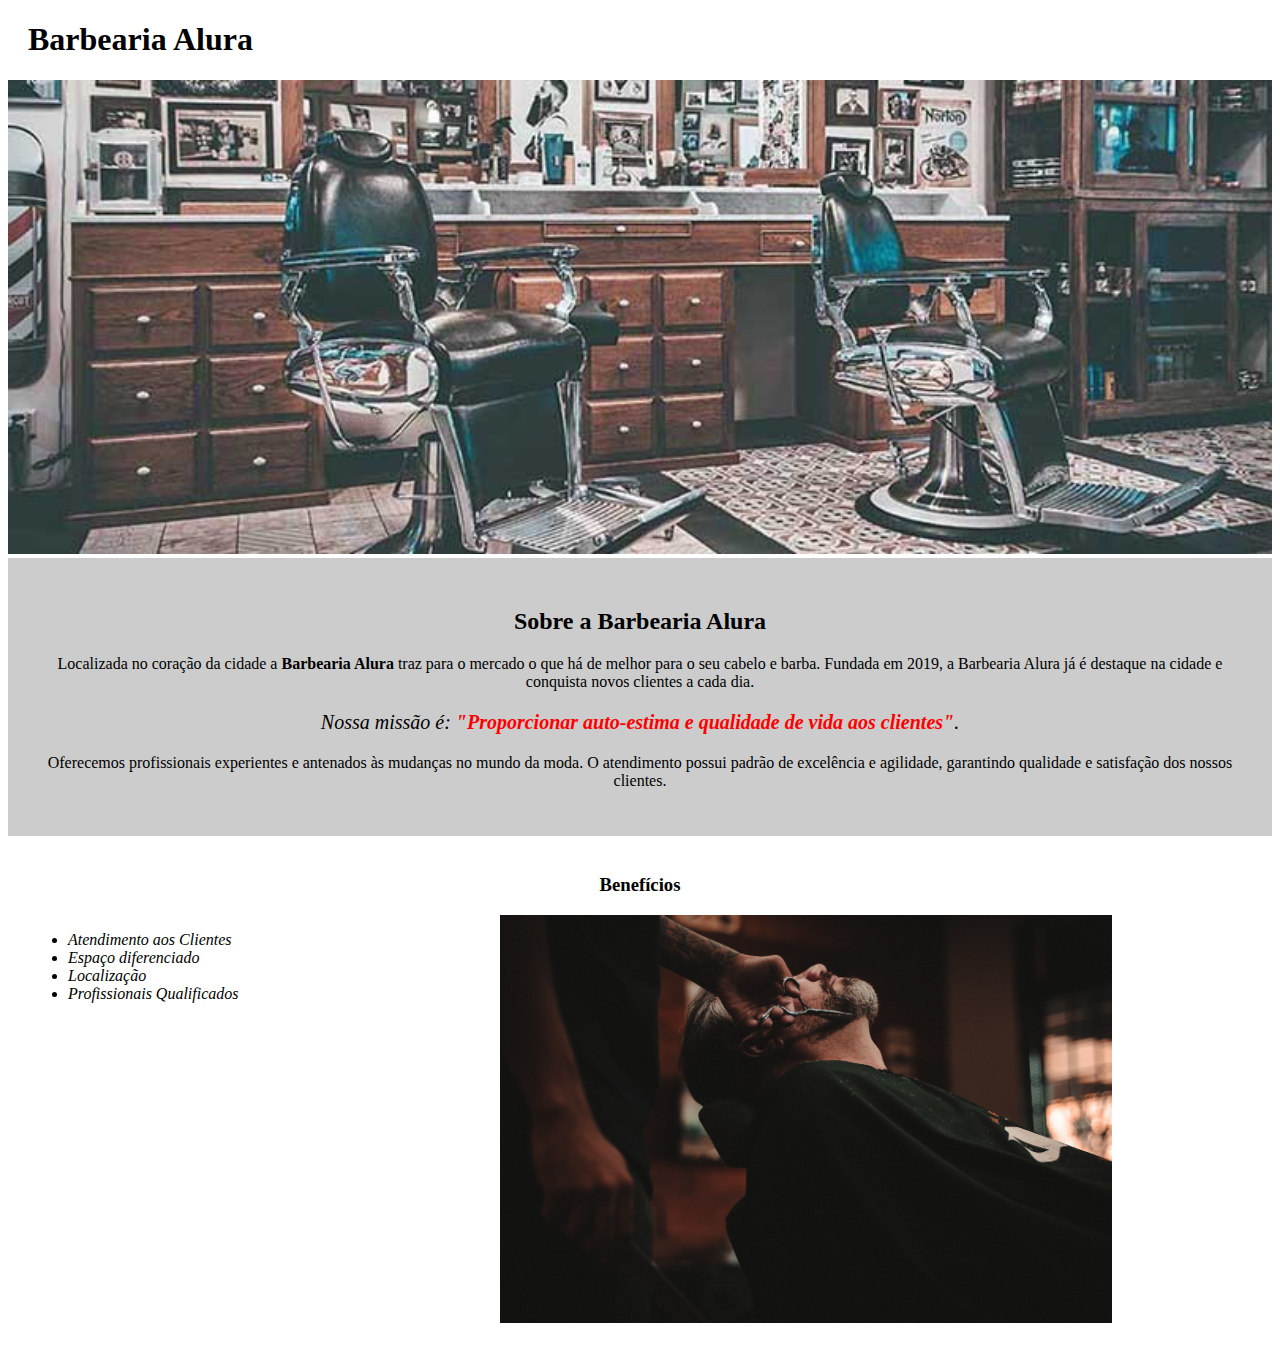
<file: index.html>
<!DOCTYPE html>
<html lang="pt-br">
	<head>
		<meta charset="UTF-8">
		<title>Barbearia Alura</title>
		<link rel="stylesheet" href="style.css">
	</head>

	<body>
		<header>
			<h1 class="titulo-principal">Barbearia Alura</h1>
		</header>
		<img id="banner" src="banner.jpg">
		<div class="principal">
			<h2 class="titulo-centralizado">Sobre a Barbearia Alura</h2>
	 
			<p>Localizada no coração da cidade a <strong>Barbearia Alura</strong> traz para o mercado o que há de melhor para o seu cabelo e barba. Fundada em 2019, a Barbearia Alura já é destaque na cidade e conquista novos clientes a cada dia.</p>

			<p id="missao"><em>Nossa missão é: <strong>"Proporcionar auto-estima e qualidade de vida aos clientes"</strong>.</em></p>

			<p>Oferecemos profissionais experientes e antenados às mudanças no mundo da moda. O atendimento possui padrão de excelência e agilidade, garantindo qualidade e satisfação dos nossos clientes.</p>
		</div>

		<div class="beneficios">
			<h3 class="titulo-centralizado">Benefícios</h3>

			<ul>
				<li class="itens">Atendimento aos Clientes</li>
				<li class="itens">Espaço diferenciado</li>
				<li class="itens">Localização</li>
				<li class="itens">Profissionais Qualificados</li>
			</ul>

			<img src="beneficios.jpg" class="imagembeneficios">
		</div>
	</body>
</html>
</file>
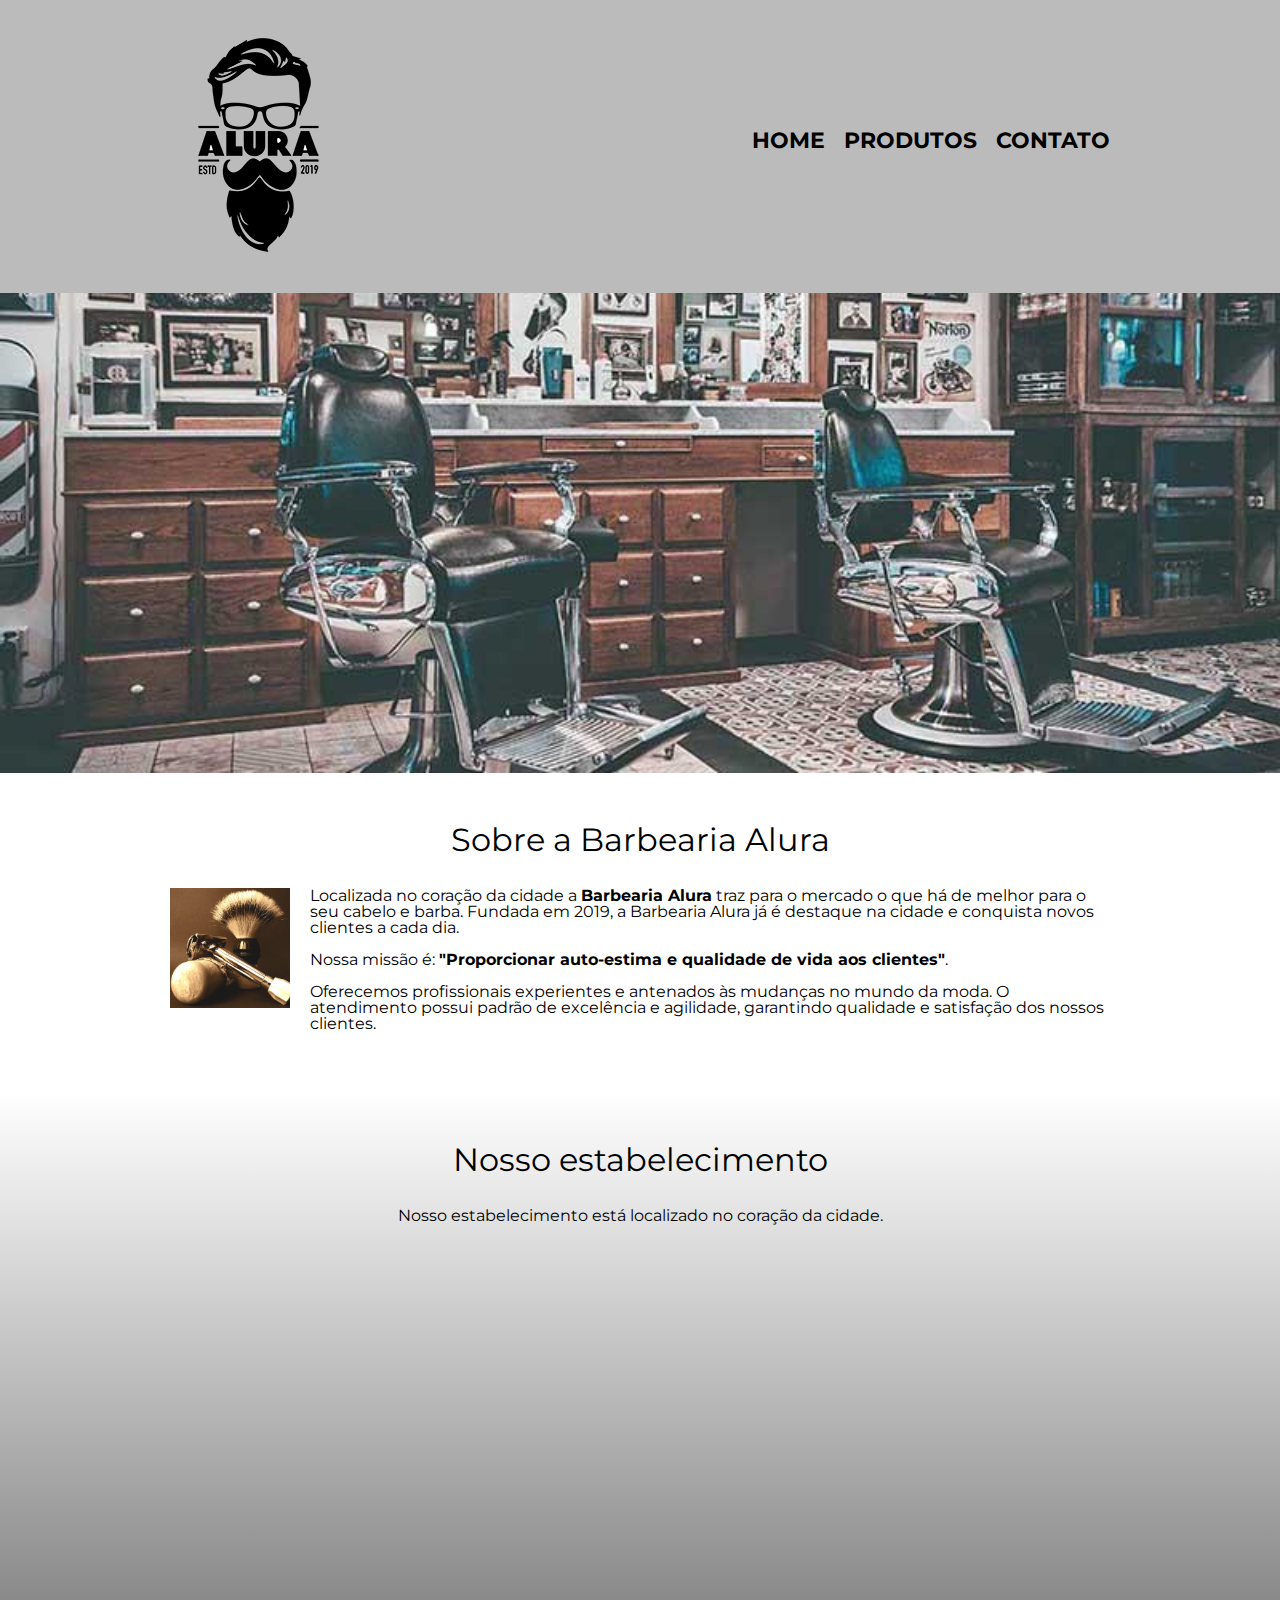
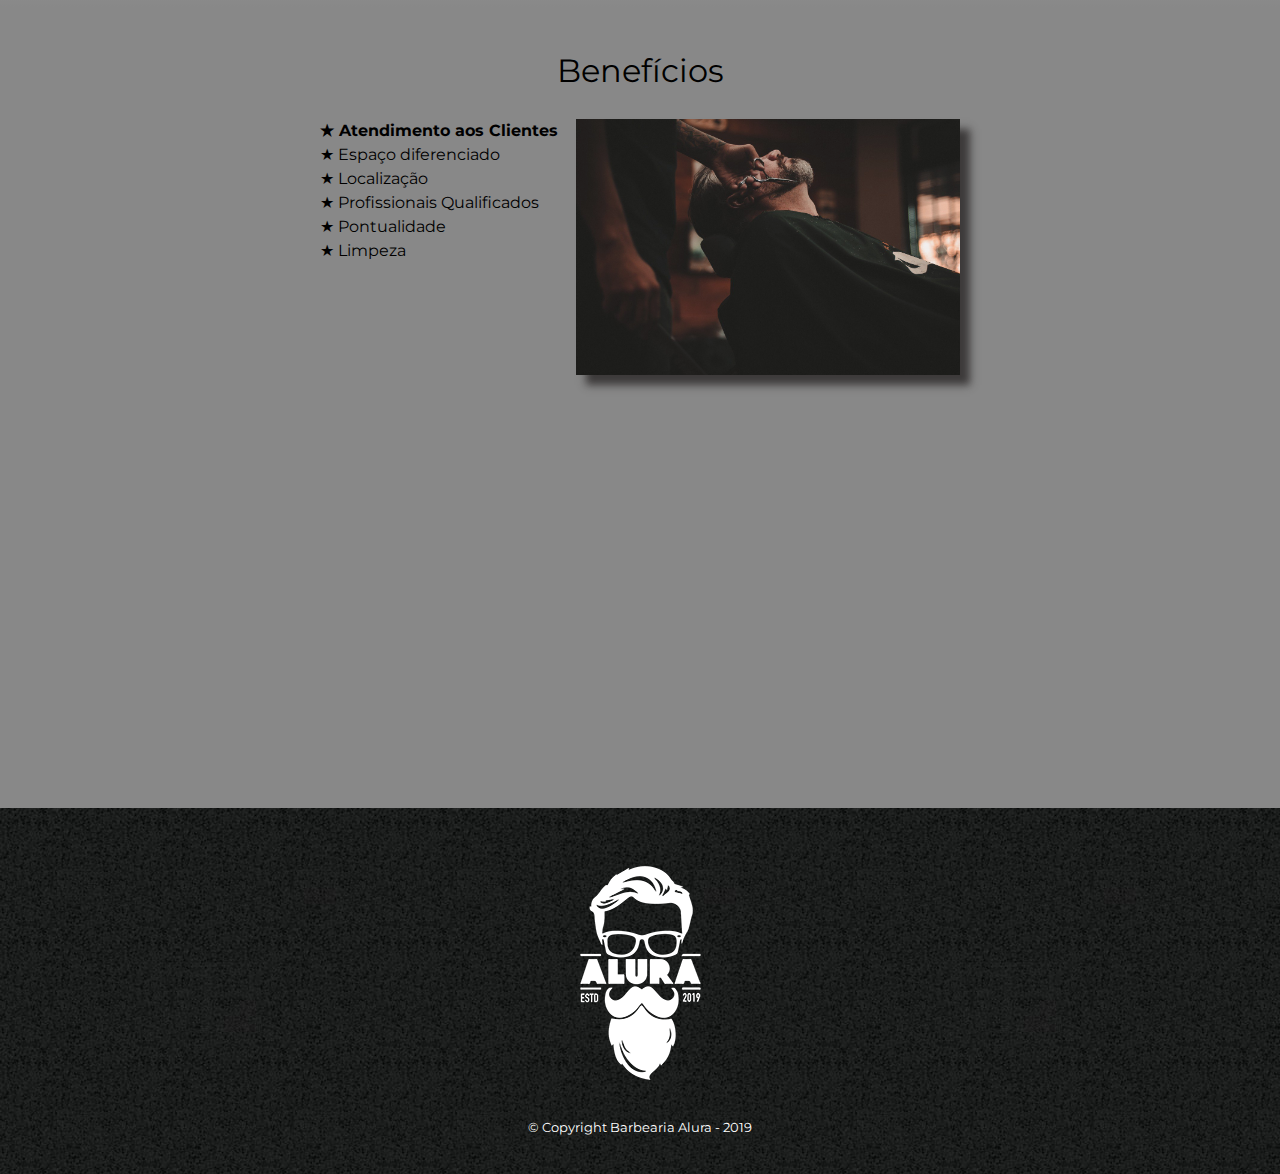
<file: barbearialura/index.html>
<!DOCTYPE html>
<html lang="pt-br">
	<head>
		<meta charset="UTF-8">
        <meta name="viewport" content="width=device-width, initial-scale=1.0">
		<title>Barbearia Alura</title>
        <link rel="stylesheet" href="reset.css">
		<link rel="stylesheet" href="style.css">
        <link href="https://fonts.googleapis.com/css2?family=Montserrat&display=swap" rel="stylesheet">
	</head>

	<body>
		<header>
            <div class="caixadocabecalho">
                <h1> <img src="logo.png" alt="Logo da Barbearia Alura"> </h1>
                <nav>
                    <ul class="navegacao"> 
                        <li><a href="index.html">Home</a></li>
                        <li><a href="produtos.html">Produtos</a></li>
                        <li><a href="contato.html">Contato</a></li>
                    </ul>
                </nav>
            </div>
        </header>

		<img class="banner" src="banner.jpg">

        <main>
            <section class="principal">
                <div class="conteudo-principal">
                    <h2 class="titulo-principal">Sobre a Barbearia Alura</h2>

                    <img src="utensilios.jpg" class="imagemutensilios" alt="utensilios de um bardeiro">
            
                    <p>Localizada no coração da cidade a <strong>Barbearia Alura</strong> traz para o mercado o que há de melhor para o seu cabelo e barba. Fundada em 2019, a Barbearia Alura já é destaque na cidade e conquista novos clientes a cada dia.</p>

                    <p>Nossa missão é: <strong>"Proporcionar auto-estima e qualidade de vida aos clientes"</strong>.</p>

                    <p>Oferecemos profissionais experientes e antenados às mudanças no mundo da moda. O atendimento possui padrão de excelência e agilidade, garantindo qualidade e satisfação dos nossos clientes.</p>
                </div>        
            </section>

            <section class="mapa">
                    <h3 class="titulo-principal">Nosso estabelecimento</h3>
                    <p>Nosso estabelecimento está localizado no coração da cidade.</p>
                    <div class="conteudo-mapa">
                        <iframe src="https://www.google.com/maps/embed?pb=!1m18!1m12!1m3!1d3657.1066935141275!2d-46.65391084888617!3d-23.564611267523528!2m3!1f0!2f0!3f0!3m2!1i1024!2i768!4f13.1!3m3!1m2!1s0x94ce59541c6c79c3%3A0x36b90a85f0f8cb33!2sGrupo%20Alura!5e0!3m2!1sen!2sbr!4v1662566641187!5m2!1sen!2sbr" width="100%" height="300" style="border:0;" allowfullscreen="" loading="lazy" referrerpolicy="no-referrer-when-downgrade"></iframe>
                    </div>
            </section>

            <section class="beneficios">
                <h3 class="titulo-principal">Benefícios</h3>

                <div class="conteudo-beneficios">
                    <ul class="lista-beneficios">
                        <li class="itens">Atendimento aos Clientes</li>
                        <li class="itens">Espaço diferenciado</li>
                        <li class="itens">Localização</li>
                        <li class="itens">Profissionais Qualificados</li>
                        <li class="itens">Pontualidade</li>
                        <li class="itens">Limpeza</li>
                    </ul><img src="beneficios.jpg" class="imagem-beneficios" alt="homem cortando a barba">
                </div>
                
                <div class="video">
                    <iframe width="100%" height="315" src="https://www.youtube.com/embed/wcVVXUV0YUY" frameborder="0" allow="accelerometer; autoplay; encrypted-media; gyroscope; picture-in-picture" allowfullscreen></iframe>
                </div>    
            </section>
        </main>

        <footer>
            <img src="logo-branco.png" alt="Logo da Barbearia Alura">
            <p class="copyright"> &#169; Copyright Barbearia Alura - 2019</p>
        </footer>
	</body>
</html>
</file>
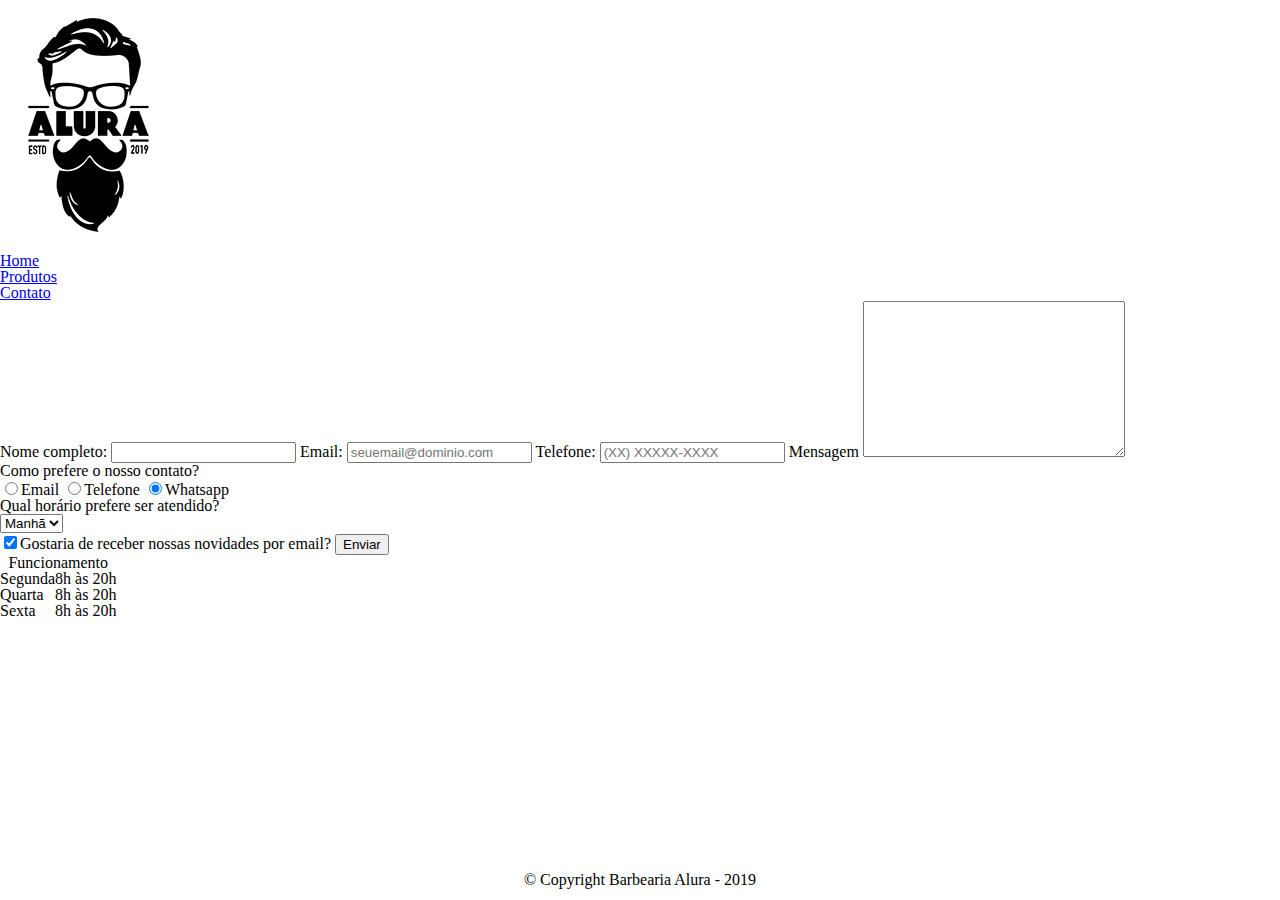
<file: contato.html>
<!DOCTYPE html>
<html lang="pt-br">
    <head>
        <meta charset="UTF-8">
        <title>Barbearia Alura - Contato</title>
        <link rel="stylesheet" href="reset.css">
        <link rel="stylesheet" href="style.css">
    </head>
    <body>
        <header>
            <div class="caixa">
                <h1> <img src="logo.png" alt="Logo da Barbearia Alura"> </h1>
                <nav>
                    <ul class="navegacao"> 
                        <li><a href="index.html">Home</a></li>
                        <li><a href="produtos.html">Produtos</a></li>
                        <li><a href="contato.html">Contato</a></li>
                    </ul>
                </nav>
            </div>
        </header>

        <main id="principal">
            <form>
                <label for="nomecompleto">Nome completo:</label>
                <input type="text" id="nomecompleto" class="input-padrao" required>

                <label for="email">Email:</label>
                <input type="email" id="email" class="input-padrao" required placeholder="seuemail@dominio.com">

                <label for="telefone">Telefone:</label>
                <input type="tel" id="telefone" class="input-padrao" required placeholder="(XX) XXXXX-XXXX">

                <label for="mensagem">Mensagem</label>
                <textarea cols="30" rows="10" id="mensagem" class="input-padrao"></textarea>

                <fieldset> <!-- grupo de campos do formulário -->
                    <legend>Como prefere o nosso contato?</legend> <!-- título de um grupo de campos do formulário -->
                    <label for="radio-email"><input type="radio" name="contato" value="email" id="radio-email">Email</label>
                    <label for="radio-telefone"><input type="radio" name="contato" value="telefone" id="radio-telefone">Telefone</label>
                    <label for="radio-whatsapp"><input type="radio" name="contato" value="whatsapp" id="radio-whatsapp" checked>Whatsapp</label>
                </fieldset>

                <fieldset>
                    <legend>Qual horário prefere ser atendido?</legend>
                    <select>
                        <option>Manhã</option>
                        <option>Tarde</option>
                        <option>Noite</option>
                    </select>
                </fieldset>

                <label class="checkbox"><input type="checkbox" checked>Gostaria de receber nossas novidades por email?</label>
                
                <input type="submit" value="Enviar" class="enviar">
            </form>

            <table>
                <thead>
                    <tr> 
                        <th colspan="2">Funcionamento</th> <!-- colspan agrupa as colunas -->
                    </tr>
                </thead>    
                <tbody>
                    <tr> 
                        <td>Segunda</td>
                        <td>8h às 20h</td>
                    </tr>
                    <tr> 
                        <td>Quarta</td>
                        <td>8h às 20h </td>
                    </tr>
                    <tr> 
                        <td>Sexta</td>
                        <td>8h às 20h </td>
                    </tr>
                </tbody>
            </table>
        </main>
            
        <footer>
            <img src="logo-branco.png" alt="Logo da Barbearia Alura">
            <p class="copyright"> &#169; Copyright Barbearia Alura - 2019</p>
        </footer>
    </body>
</html>
</file>
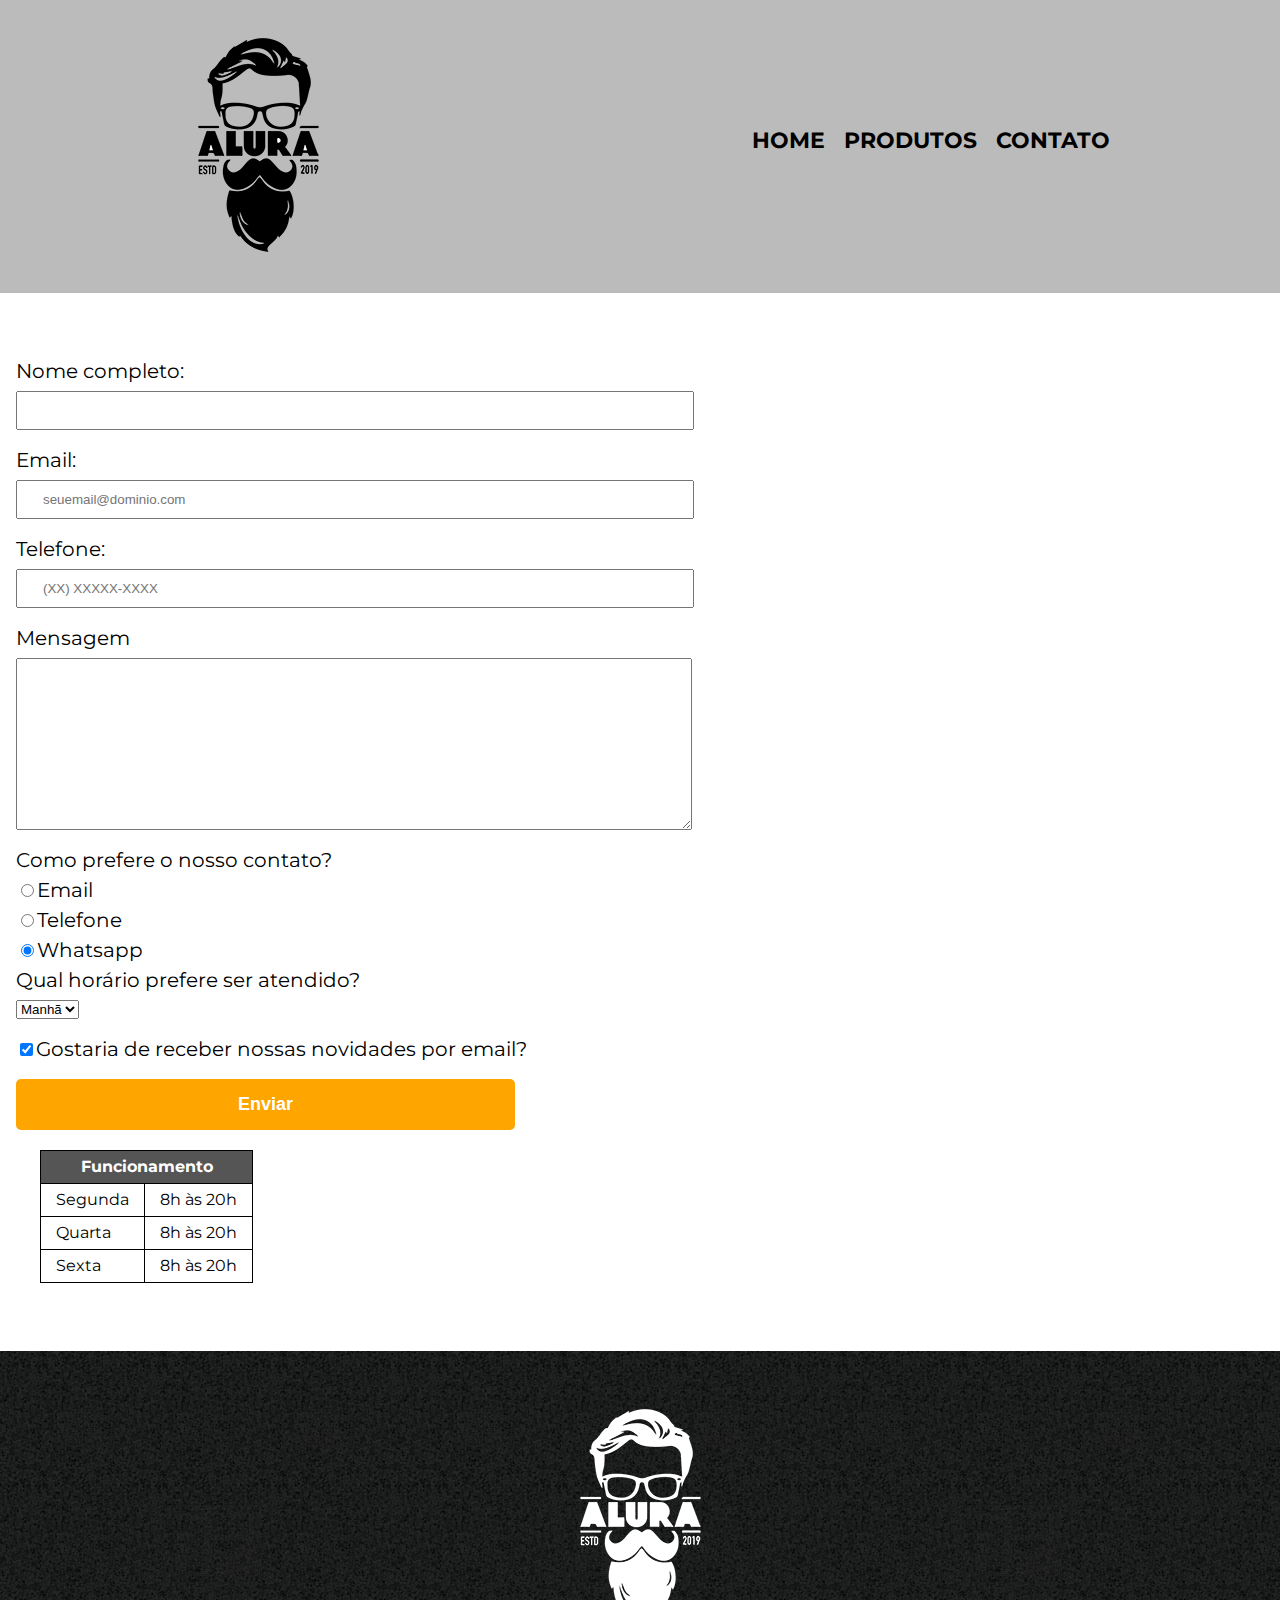
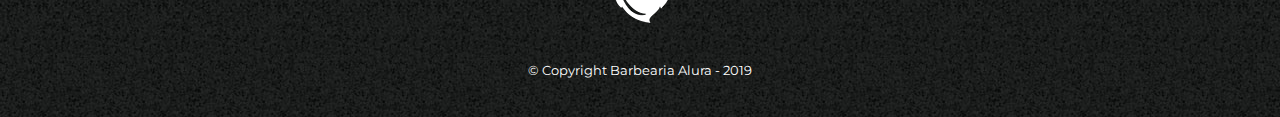
<file: barbearialura/contato.html>
<!DOCTYPE html>
<html lang="pt-br">
	<head>
		<meta charset="UTF-8">
        <meta name="viewport" content="width=device-width">
		<title>Barbearia Alura</title>
        <link rel="stylesheet" href="reset.css">
		<link rel="stylesheet" href="style.css">
        <link href="https://fonts.googleapis.com/css2?family=Montserrat&display=swap" rel="stylesheet">
	</head>

    <body>
        <header>
            <div class="caixadocabecalho">
                <h1> <img src="logo.png" alt="Logo da Barbearia Alura"> </h1>
                <nav>
                    <ul class="navegacao"> 
                        <li><a href="index.html">Home</a></li>
                        <li><a href="produtos.html">Produtos</a></li>
                        <li><a href="contato.html">Contato</a></li>
                    </ul>
                </nav>
            </div>
        </header>

        <main class="principal">
            <form>
                <label for="nomecompleto">Nome completo:</label>
                <input type="text" id="nomecompleto" class="input-padrao" required>

                <label for="email">Email:</label>
                <input type="email" id="email" class="input-padrao" required placeholder="seuemail@dominio.com">

                <label for="telefone">Telefone:</label>
                <input type="tel" id="telefone" class="input-padrao" required placeholder="(XX) XXXXX-XXXX">

                <label for="mensagem">Mensagem</label>
                <textarea cols="30" rows="10" id="mensagem" class="input-padrao"></textarea>

                <fieldset> <!-- grupo de campos do formulário -->
                    <legend>Como prefere o nosso contato?</legend> <!-- título de um grupo de campos do formulário -->
                    <label for="radio-email"><input type="radio" name="contato" value="email" id="radio-email">Email</label>
                    <label for="radio-telefone"><input type="radio" name="contato" value="telefone" id="radio-telefone">Telefone</label>
                    <label for="radio-whatsapp"><input type="radio" name="contato" value="whatsapp" id="radio-whatsapp" checked>Whatsapp</label>
                </fieldset>

                <fieldset>
                    <legend>Qual horário prefere ser atendido?</legend>
                    <select>
                        <option>Manhã</option>
                        <option>Tarde</option>
                        <option>Noite</option>
                    </select>
                </fieldset>

                <label class="checkbox"><input type="checkbox" checked>Gostaria de receber nossas novidades por email?</label>
                
                <input type="submit" value="Enviar" class="enviar">
            </form>

            <table>
                <thead>
                    <tr> 
                        <th colspan="2">Funcionamento</th> <!-- colspan agrupa as colunas -->
                    </tr>
                </thead>    
                <tbody>
                    <tr> 
                        <td>Segunda</td>
                        <td>8h às 20h</td>
                    </tr>
                    <tr> 
                        <td>Quarta</td>
                        <td>8h às 20h </td>
                    </tr>
                    <tr> 
                        <td>Sexta</td>
                        <td>8h às 20h </td>
                    </tr>
                </tbody>
            </table>
        </main>
            
        <footer>
            <img src="logo-branco.png" alt="Logo da Barbearia Alura">
            <p class="copyright"> &#169; Copyright Barbearia Alura - 2019</p>
        </footer>
    </body>
</html>
</file>
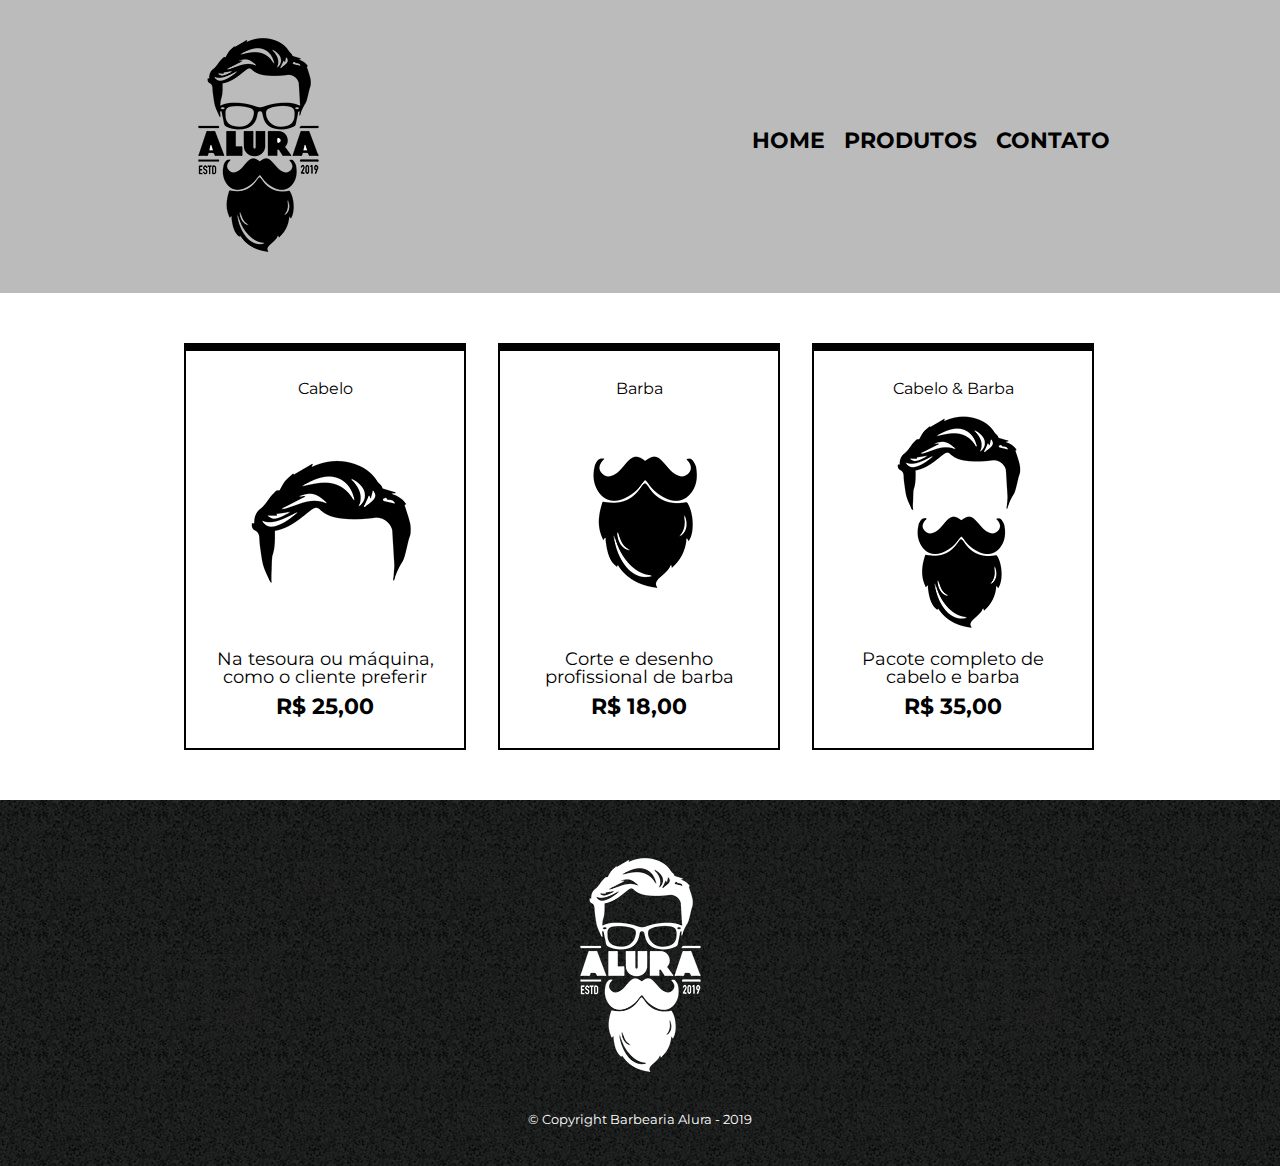
<file: barbearialura/produtos.html>
<!DOCTYPE html>
<html lang="pt-br">
	<head>
		<meta charset="UTF-8">
        <meta name="viewport" content="width=device-width">
		<title>Barbearia Alura</title>
        <link rel="stylesheet" href="reset.css">
		<link rel="stylesheet" href="style.css">
        <link href="https://fonts.googleapis.com/css2?family=Montserrat&display=swap" rel="stylesheet">
	</head>

    <body>
        <header>
            <div class="caixadocabecalho">
                <h1> <img src="logo.png" alt="Logo da Barbearia Alura"> </h1>
                <nav>
                    <ul class="navegacao"> 
                        <li><a href="index.html">Home</a></li>
                        <li><a href="produtos.html">Produtos</a></li>
                        <li><a href="contato.html">Contato</a></li>
                    </ul>
                </nav>
            </div>
        </header>

        <main>
            <section>
                <ul class="produtos">
                    <li>
                        <h2>Cabelo</h2>
                        <img src="cabelo.jpg">
                        <p class="descricao">Na tesoura ou máquina, como o cliente preferir</p>
                        <p class="preco">R$ 25,00</p>
                    </li>
                    <li>
                        <h2>Barba</h2>
                        <img src="barba.jpg">
                        <p class="descricao">Corte e desenho profissional de barba</p>
                        <p class="preco">R$ 18,00</p>
                    </li>
                    <li>
                        <h2>Cabelo & Barba</h2>
                        <img src="cabelo+barba.jpg">
                        <p class="descricao">Pacote completo de cabelo e barba</p>
                        <p class="preco">R$ 35,00</p>
                    </li>
                </ul>
            </section>    
        </main>

        <footer>
            <img src="logo-branco.png" alt="Logo da Barbearia Alura">
            <p class="copyright"> &#169; Copyright Barbearia Alura - 2019</p>
        </footer>
    </body>
</html>
</file>
<file: style.css>
#banner {
	width:100%;
}

.principal{
	background: #CCCCCC;
	padding: 30px;
}

.titulo-principal {
	padding-left: 20px;
}

.titulo-centralizado {
	text-align: center
}

p {
	text-align: center;
}

#missao {
	font-size: 20px
}

em strong {
	color: #FF0000;
}

.itens {
	font-style: italic
}

.beneficios {
	background: #FFFFFF;
	padding: 20px;
}

ul {
	display: inline-block;
	vertical-align: top;
	width: 20%;
	margin-right: 15%;
}

.imagembeneficios {
	width: 50%;
}
</file>
<file: barbearialura/style.css>
body {
    font-family: 'Montserrat', sans-serif;
}

header {
    background-color: #BBBBBB;
    padding: 20px 0px; /* espaçamento interno 20px pra cima/baixo e 0 pra direita/esquerda*/
}

.caixadocabecalho {
    position: relative; 
    width: 940px; /* largura fixa padrão da web */
    margin: 0 auto; /* para alinhar a div ao centro: auto para direita/esquerda e 0 para cima/baixo*/
}

nav {  /* seção com os links do menu de navegação home, produtos e contatos */
    position: absolute; /*posicionamento absoluto em relação a div caixa do cabecalho */
    top: 110px;
    right: 0;
}

nav li {
    display: inline-block; 
    margin-left: 15px;
}

nav a { /* marcando o conteudo do link em si */
    text-transform: uppercase;
    color: #000000;
    font-weight: bold;
    font-size: 22px;
    text-decoration: none;
    transition: 0.5s all;
}

nav a:hover { /* quando o mouse estiver em cima dos links dentro do menu de navegação*/
    color: #C78C19;
    text-decoration: underline;
    cursor: pointer;
}

/* CSS da página PRODUTOS */

.produtos { 
    width: 940px;
    margin: 0 auto;
    padding: 50px 0;
}

.produtos li { 
    display: inline-block;
    text-align: center;
    width: 30%; /* distribuição de cada item da lista ocupando 1/3 de larguda na pagina */
    vertical-align: top; /* orientar pela linha de cima */
    margin: 0 1.5%; /* espaçamento externo: 1.5+1.5=3% de margem + 30% de largura de cada elemento temos 99% da largura ocupada*/
    padding: 30px 20px; /* 30px pra cima/baixo e 20px pra esquerda/direita */
    box-sizing: border-box; /* serve para que o espaçamento interno (padding em px) esteja proporcional dentro da largura (width em %)) */
    border-color: #000000;
    border-width: 2px;
    border-top-width: 8px;
    border-style: solid;
    transition: 0.5s all;
}

.produtos li:hover {
    border-color: #C78C19;
    transform: scale(1.1);
}

.produtos li:active {
    border-color: #305033;
}

.produtos li:hover h2 { /* para afetar outro elemento dento do elemento, o h2 que está dentro da estrutura da lista */
    font-size: 34px;
}

.descricao {
    font-size: 18px;
}

.preco {
    font-size: 22px;
    font-weight: bold;
    margin-top: 10px; /* ou margin: 10px 0 0 sendo 0 pra baixo e pros lados*/
}

footer {
    text-align: center;
    background: url("bg.jpg");
    padding: 40px 0;
}

.copyright {
    color: #FFFFFF;
    font-size: 13px;
    margin-top: 20px;
}

/* CSS da página CONTATO */

form {
    margin: 20px 1em; /* espaçamento externo de 40px entre o fim do cabeçalho e início do formulário e fim do formulário e início do rodapé, sendo 0 para laterais */
}

form label, form legend {
    display: block;
    font-size: 20px;
    margin-bottom: 10px;
}

.input-padrao {
    display: block;
    margin-bottom: 20px;
    padding: 10px 25px;
    width: 50%;
}

fieldset label, fieldset select {
    cursor: pointer;
}

.checkbox {
    margin: 20px 0; /* margem de 20px pra cima e pra baixo e 0 para os lados*/
}

.enviar {
    width: 40%;
    padding: 15px 0;
    background: orange;
    color: white;
    font-size: 18px;
    font-weight: bold;
    border: none;
    border-radius: 5px;
    transition: 0.5s all; /* transição de todos os elementos no tempo indicado */
    cursor: pointer; /* modificar o estilo do ponteiro do mouse */
}

.enviar:hover {
    background: darkorange;
    transform: scale(1.1); /* aumentar em 10% proporcionalmente ao passar o mouse em cima*/
}

table {
    margin: 20px 40px;
}

thead {
    background: #555555;
    color: #FFFFFF;
    font-weight: bold;
}

th, td {
    border: 1px solid #000000;
    padding: 8px 15px;
}

/* css da página HOME */ 

.banner {
    width: 100%;
}

.titulo-principal {
    text-align: center;
    font-size: 2em;
    margin: 0 0 1em; /* espaçamento externo pra baixo proporcional ao tamanho da fonte */
    clear: left; /* limpa o flot da classe .imagemutensilios */
}

.principal {
    padding: 3em 0;
}

.principal p {
    margin: 0 0 1em;
}

.principal strong {
    font-weight: bold;
}

.imagemutensilios {
    width: 120px;
    float: left;
    margin: 0 20px 20px 0;
    opacity: 0.9;
}

.conteudo-principal {
    width: 940px;
    margin: 0 auto;
}

.mapa {
    padding: 3em 0;
    background: linear-gradient(#FEFEFE, #888888)
}

.conteudo-mapa {
    width: 940px;
    margin: 0 auto;
}

.mapa p {
    margin: 0 0 2em;
    text-align: center;
}

.beneficios {
    padding: 3em 0;
    background: #888888;
}

.conteudo-beneficios {
    width: 640px;
    margin: 0 auto;
}

.lista-beneficios {
    width: 40%;
    display: inline-block;
    vertical-align: top;
}

.itens {
    line-height: 1.5em; /* altura da linha */
}

.itens:before {
    content: "★ ";
}

.itens:first-child {
    font-weight: bold;
}

.imagem-beneficios {
    width: 60%;
    opacity: 0.9;
    transition: 800ms;
    box-shadow: 10px 10px 8px #353232;
}

.imagem-beneficios:hover {
    opacity: 1;
    transform: scale(1.1);
}

.video {
    width: 640px;
    margin: 2em auto;
}

@media screen and (max-width: 480px) {
    .caixadocabecalho, .conteudo-principal, .conteudo-mapa, .conteudo-beneficios, .video, .produtos  {
        width: auto;
    }

    .conteudo-principal, .conteudo-mapa, .conteudo-beneficios, .video, .produto-principal{
        margin: 1em;
    }
    
    h1, .navegacao {
        text-align: center;
    }

    nav {
        position: static;
    }

    .lista-beneficios, .imagem-beneficios {
        width: 100%;
        margin-bottom: 1em;
    }

    .produtos li { 
        display: block;
        margin: 2em;
        width: auto;
    }
}
</file>
